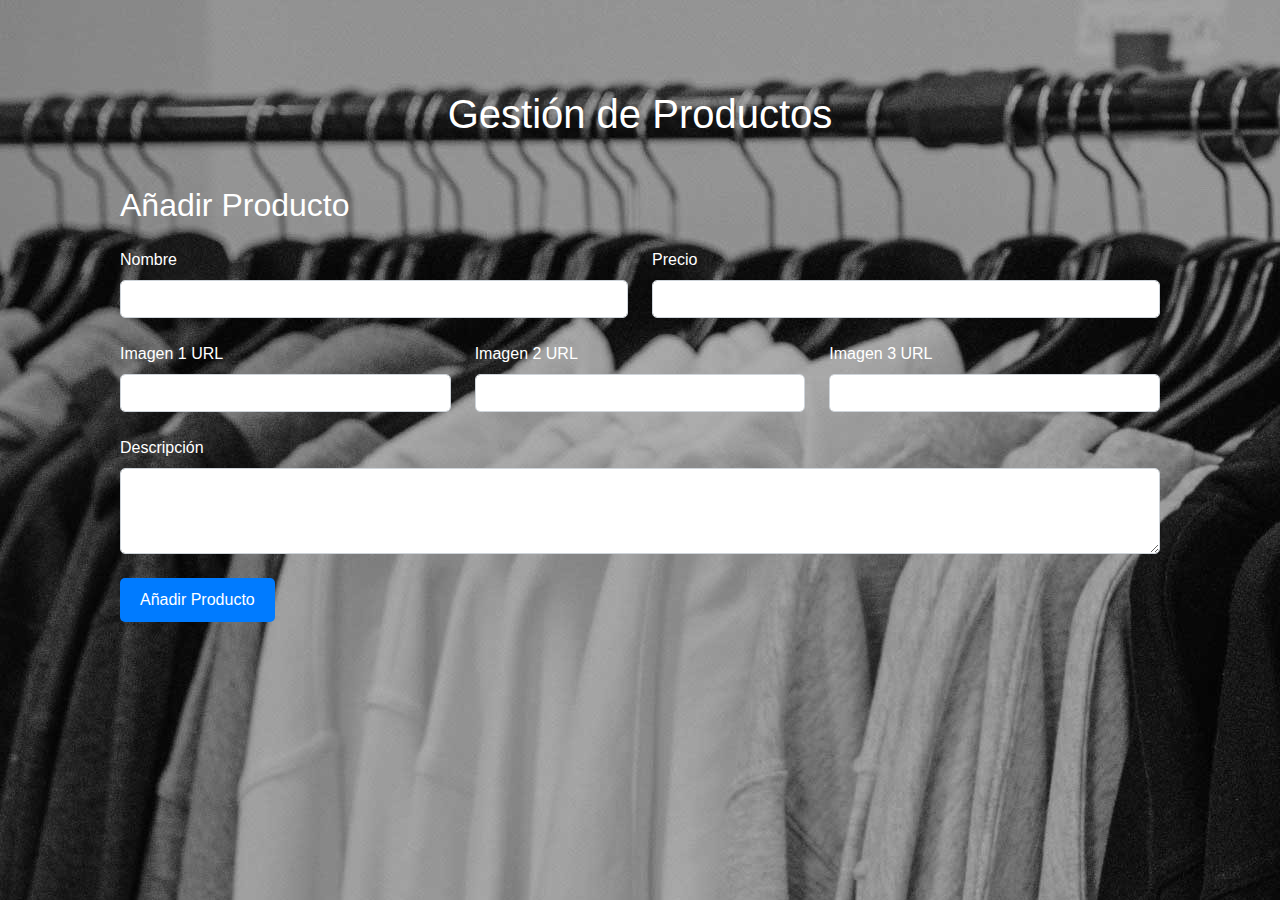
<file: src/pages/admin.html>
<!DOCTYPE html>
<html lang="es">
<head>
    <meta charset="UTF-8">
    <meta name="viewport" content="width=device-width, initial-scale=1.0">
    <title>CRUD de Productos</title>
    <link href="https://stackpath.bootstrapcdn.com/bootstrap/5.1.3/css/bootstrap.min.css" rel="stylesheet">
    <style>
        body {
            background: url("/src/files/img/ropa-fondo-2.jpg");
            font-family: "Segoe UI", Tahoma, Geneva, Verdana, sans-serif;
            color: #fff;
          }
          .container {
            margin-top: 40px;
            padding: 50px 50px;
          }
        .card {
            border: none;
            border-radius: 15px;
            overflow: hidden;
            box-shadow: 0 4px 8px rgba(0, 0, 0, 0.1);
            transition: transform 0.3s, box-shadow 0.3s;
        }
        .card:hover {
            transform: scale(1.05);
            box-shadow: 0 6px 12px rgba(0, 0, 0, 0.15);
        }
        .card-img-top {
            height: 200px;
            object-fit: cover;
            border-bottom: 2px solid #e0e0e0;
        }
        .card-body {
            padding: 20px;
            background-color: #fff;
            border-radius: 0 0 15px 15px;
        }
        .card-title {
            font-size: 1.25rem;
            margin-bottom: 0.5rem;
        }
        .card-price {
            font-size: 1.125rem;
            color: #007bff;
            font-weight: bold;
            margin-bottom: 1rem;
        }
        .btn-custom {
            background-color: #007bff;
            color: #fff;
            border: none;
            border-radius: 5px;
            padding: 10px 20px;
            transition: background-color 0.3s;
        }
        .btn-custom:hover {
            background-color: #0056b3;
        }
        .modal-content {
            border-radius: 15px;
            box-shadow: 0 4px 8px rgba(0, 0, 0, 0.1);
        }
        .modal-header {
            border-bottom: none;
            background-color: #007bff;
            color: #fff;
            border-radius: 15px 15px 0 0;
        }
        .modal-footer {
            border-top: none;
        }
        .modal-body {
            padding: 20px;
        }
        .form-control {
            border-radius: 5px;
            border: 1px solid #ced4da;
            transition: border-color 0.3s;
        }
        .form-control:focus {
            border-color: #007bff;
            box-shadow: 0 0 0 0.2rem rgba(0, 123, 255, 0.25);
        }
        .btn-close {
            filter: invert(1);
        }
        .btn-close:hover {
            filter: invert(0.8);
        }
        .btn-danger-custom {
            background-color: #dc3545;
            border: none;
            color: #fff;
            border-radius: 5px;
            padding: 10px 20px;
            transition: background-color 0.3s;
        }
        .btn-danger-custom:hover {
            background-color: #c82333;
        }
    </style>
</head>
<body>
    <div class="container">
        <h1 class="text-center mb-5">Gestión de Productos</h1>
        
        <!-- Formulario para Añadir Producto -->
        <div class="mb-5">
            <h2 class="mb-4">Añadir Producto</h2>
            <form id="productForm">
                <div class="row">
                    <div class="col-md-6 mb-4">
                        <label for="name" class="form-label">Nombre</label>
                        <input type="text" class="form-control" id="name" required>
                    </div>
                    <div class="col-md-6 mb-4">
                        <label for="price" class="form-label">Precio</label>
                        <input type="number" class="form-control" id="price" step="0.01" required>
                    </div>
                    <div class="col-md-4 mb-4">
                        <label for="image" class="form-label">Imagen 1 URL</label>
                        <input type="text" class="form-control" id="image" required>
                    </div>
                    <div class="col-md-4 mb-4">
                        <label for="image2" class="form-label">Imagen 2 URL</label>
                        <input type="text" class="form-control" id="image2" required>
                    </div>
                    <div class="col-md-4 mb-4">
                        <label for="image3" class="form-label">Imagen 3 URL</label>
                        <input type="text" class="form-control" id="image3" required>
                    </div>
                    <div class="col-12 mb-4">
                        <label for="description" class="form-label">Descripción</label>
                        <textarea class="form-control" id="description" rows="3" required></textarea>
                    </div>
                </div>
                <button type="submit" class="btn btn-custom">Añadir Producto</button>
            </form>
        </div>

        <!-- Contenedor de Productos -->
        <div id="productContainer" class="row"></div>
    </div>

    <!-- Modal para Editar Producto -->
    <div class="modal fade" id="editModal" tabindex="-1" aria-labelledby="editModalLabel" aria-hidden="true">
        <div class="modal-dialog">
            <div class="modal-content">
                <div class="modal-header">
                    <h1 class="modal-title fs-5" id="editModalLabel">Editar Producto</h1>
                    <button type="button" class="btn-close" data-bs-dismiss="modal" aria-label="Close"></button>
                </div>
                <div class="modal-body">
                    <form id="editProductForm">
                        <input type="hidden" id="editId">
                        <div class="mb-3">
                            <label for="editName" class="form-label">Nombre</label>
                            <input type="text" class="form-control" id="editName" required>
                        </div>
                        <div class="mb-3">
                            <label for="editImage" class="form-label">Imagen 1 URL</label>
                            <input type="text" class="form-control" id="editImage" required>
                        </div>
                        <div class="mb-3">
                            <label for="editImage2" class="form-label">Imagen 2 URL</label>
                            <input type="text" class="form-control" id="editImage2" required>
                        </div>
                        <div class="mb-3">
                            <label for="editImage3" class="form-label">Imagen 3 URL</label>
                            <input type="text" class="form-control" id="editImage3" required>
                        </div>
                        <div class="mb-3">
                            <label for="editDescription" class="form-label">Descripción</label>
                            <textarea class="form-control" id="editDescription" rows="3" required></textarea>
                        </div>
                        <div class="mb-3">
                            <label for="editPrice" class="form-label">Precio</label>
                            <input type="number" class="form-control" id="editPrice" step="0.01" required>
                        </div>
                        <button type="submit" class="btn btn-custom">Actualizar Producto</button>
                    </form>
                </div>
            </div>
        </div>
    </div>

    <!-- Modal para Confirmar Eliminación -->
    <div class="modal fade" id="deleteModal" tabindex="-1" aria-labelledby="deleteModalLabel" aria-hidden="true">
        <div class="modal-dialog">
            <div class="modal-content">
                <div class="modal-header">
                    <h1 class="modal-title fs-5" id="deleteModalLabel">Confirmar Eliminación</h1>
                    <button type="button" class="btn-close" data-bs-dismiss="modal" aria-label="Close"></button>
                </div>
                <div class="modal-body">
                    ¿Estás seguro de que deseas eliminar este producto?
                </div>
                <div class="modal-footer">
                    <button type="button" class="btn btn-secondary" data-bs-dismiss="modal">Cancelar</button>
                    <button type="button" class="btn btn-danger-custom" id="confirmDelete">Eliminar</button>
                </div>
            </div>
        </div>
    </div>

    <script src="https://code.jquery.com/jquery-3.6.0.min.js"></script>
    <script src="https://cdn.jsdelivr.net/npm/@popperjs/core@2.11.7/dist/umd/popper.min.js"></script>
    <script src="https://stackpath.bootstrapcdn.com/bootstrap/5.1.3/js/bootstrap.min.js"></script>
    <script>
        const productContainer = document.getElementById('productContainer');
        const productForm = document.getElementById('productForm');
        const editProductForm = document.getElementById('editProductForm');
        const deleteModal = new bootstrap.Modal(document.getElementById('deleteModal'));
        const editModal = new bootstrap.Modal(document.getElementById('editModal'));
        let editProductId = null;

        const saveProducts = (products) => {
            localStorage.setItem('productos', JSON.stringify(products));
        };

        const loadProducts = () => {
            const products = JSON.parse(localStorage.getItem('productos')) || [];
            showData(products, productContainer);
        };

        const showData = (data, container) => {
            container.innerHTML = "";
            data.forEach((element) => {
                let { id, name, image, image2, image3, description, price } = element;
                const div = document.createElement("div");
                div.classList.add("col-md-4");
                div.classList.add("mb-4");
                div.classList.add("d-flex");
                div.classList.add("justify-content-center");
                div.setAttribute("id", id);
                div.innerHTML = `
                    <div class="card">
                        <img src="${image}" class="card-img-top" alt="${name}">
                        <img src="${image2}" class="card-img-top" alt="${name}">
                        <img src="${image3}" class="card-img-top" alt="${name}">
                        <div class="card-body">
                            <h5 class="card-title">${name}</h5>
                            <p class="card-price">$${price}</p>
                            <p>${description}</p>
                            <button type="button" class="btn btn-info btn-sm" data-bs-toggle="modal" data-bs-target="#editModal" onclick="editProduct('${id}')">
                                Editar
                            </button>
                            <button type="button" class="btn btn-danger-custom btn-sm" data-bs-toggle="modal" data-bs-target="#deleteModal" onclick="setDeleteProductId('${id}')">
                                Eliminar
                            </button>
                        </div>
                    </div>
                `;
                container.appendChild(div);
            });
        };

        const addProduct = (e) => {
            e.preventDefault();
            const products = JSON.parse(localStorage.getItem('productos')) || [];
            const newProduct = {
                id: Date.now().toString(),
                name: document.getElementById('name').value,
                image: document.getElementById('image').value,
                image2: document.getElementById('image2').value,
                image3: document.getElementById('image3').value,
                description: document.getElementById('description').value,
                price: parseFloat(document.getElementById('price').value),
            };
            products.push(newProduct);
            saveProducts(products);
            productForm.reset();
            loadProducts();
        };

        const editProduct = (id) => {
            const products = JSON.parse(localStorage.getItem('productos')) || [];
            const product = products.find(p => p.id === id);
            if (product) {
                document.getElementById('editId').value = product.id;
                document.getElementById('editName').value = product.name;
                document.getElementById('editImage').value = product.image;
                document.getElementById('editImage2').value = product.image2;
                document.getElementById('editImage3').value = product.image3;
                document.getElementById('editDescription').value = product.description;
                document.getElementById('editPrice').value = product.price;
                editModal.show(); // Mostrar el modal de edición
            }
        };

        const updateProduct = (e) => {
            e.preventDefault();
            const products = JSON.parse(localStorage.getItem('productos')) || [];
            const id = document.getElementById('editId').value;
            const index = products.findIndex(p => p.id === id);
            if (index !== -1) {
                products[index] = {
                    id,
                    name: document.getElementById('editName').value,
                    image: document.getElementById('editImage').value,
                    image2: document.getElementById('editImage2').value,
                    image3: document.getElementById('editImage3').value,
                    description: document.getElementById('editDescription').value,
                    price: parseFloat(document.getElementById('editPrice').value),
                };
                saveProducts(products);
                loadProducts();
                editModal.hide(); // Ocultar el modal de edición
            }
        };

        const setDeleteProductId = (id) => {
            document.getElementById('confirmDelete').onclick = () => deleteProduct(id);
        };

        const deleteProduct = (id) => {
            const products = JSON.parse(localStorage.getItem('productos')) || [];
            const updatedProducts = products.filter(p => p.id !== id);
            saveProducts(updatedProducts);
            loadProducts();
            deleteModal.hide(); // Ocultar el modal de eliminación
        };

        productForm.addEventListener('submit', addProduct);
        editProductForm.addEventListener('submit', updateProduct);
        
        document.addEventListener('DOMContentLoaded', loadProducts);
    </script>
</body>
</html>
</file>
